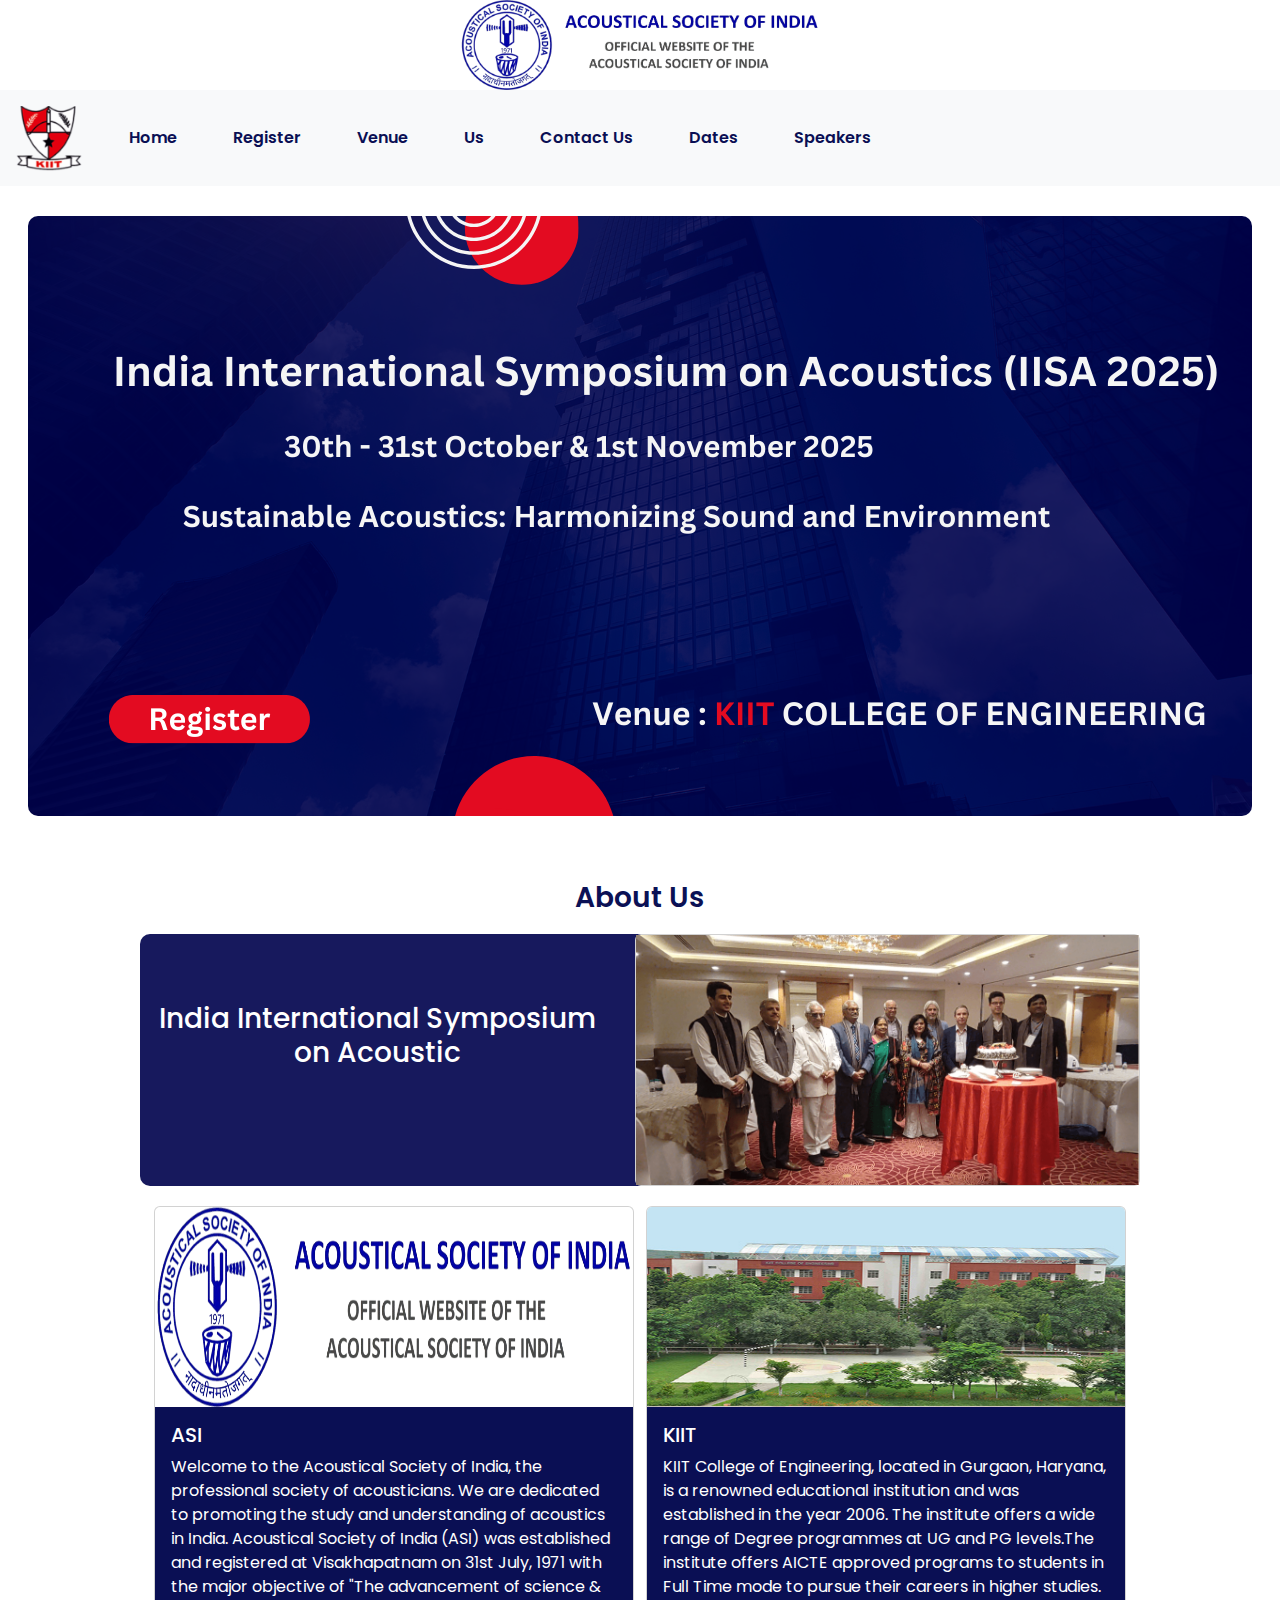
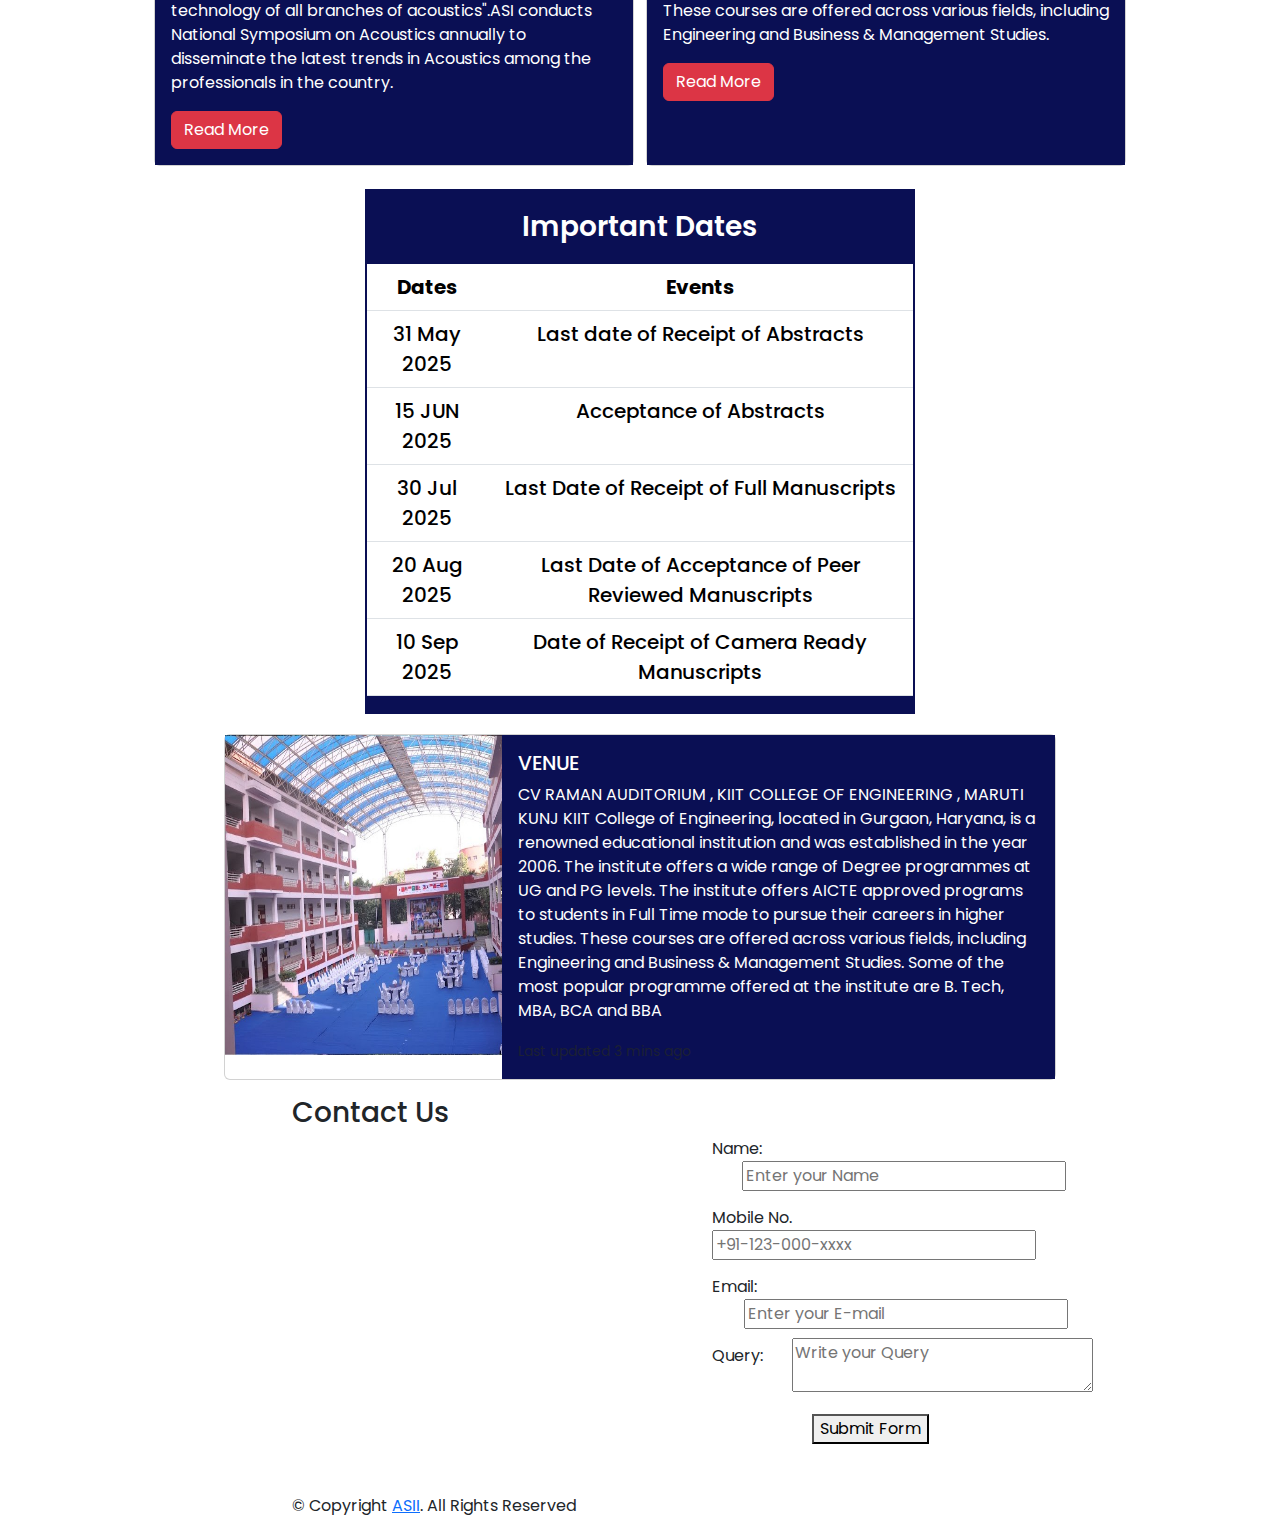
<file: index.html>
<!DOCTYPE html>
<html lang="en">
  <head>
    <meta charset="UTF-8" />
    <meta name="viewport" content="width=device-width, initial-scale=1.0" />
    <title>Asii</title>
    <link
      href="https://fonts.googleapis.com/css2?family=Poppins:ital,wght@0,100;0,200;0,300;0,400;0,500;0,600;0,700;0,800;0,900;1,100;1,200;1,300;1,400;1,500;1,600;1,700;1,800;1,900&display=swap"
      rel="stylesheet"
    />

    <script
      src="https://cdnjs.cloudflare.com/ajax/libs/gsap/3.12.5/gsap.min.js"
      integrity="sha512-7eHRwcbYkK4d9g/6tD/mhkf++eoTHwpNM9woBxtPUBWm67zeAfFC+HrdoE2GanKeocly/VxeLvIqwvCdk7qScg=="
      crossorigin="anonymous"
      referrerpolicy="no-referrer"
    ></script>

    <link
      href="https://cdn.jsdelivr.net/npm/bootstrap@5.3.3/dist/css/bootstrap.min.css"
      rel="stylesheet"
      integrity="sha384-QWTKZyjpPEjISv5WaRU9OFeRpok6YctnYmDr5pNlyT2bRjXh0JMhjY6hW+ALEwIH"
      crossorigin="anonymous"
    />
    <link
      rel="stylesheet"
      href="https://cdnjs.cloudflare.com/ajax/libs/font-awesome/6.7.1/css/all.min.css"
      integrity="sha512-5Hs3dF2AEPkpNAR7UiOHba+lRSJNeM2ECkwxUIxC1Q/FLycGTbNapWXB4tP889k5T5Ju8fs4b1P5z/iB4nMfSQ=="
      crossorigin="anonymous"
      referrerpolicy="no-referrer"
    />
    <link rel="stylesheet" href="css/style.css" />
    <link rel="stylesheet" href="css/media.css" />
  </head>
  <body>
    <!-- header start here -->
    <div class="top-nav">
      <img src="images/logoasi.png" alt="" />
    </div>
    <header class="sticky-top">
      <!-- navbar -->
      <nav class="navbar navbar-expand-lg bg-body-tertiary">
        <div class="container-fluid">
          <a class="navbar-brand" href="#"
            ><img src="images/kiit.png" height="65px"
          /></a>
          <button
            class="navbar-toggler"
            type="button"
            data-bs-toggle="collapse"
            data-bs-target="#navbarNav"
            aria-controls="navbarNav"
            aria-expanded="false"
            aria-label="Toggle navigation"
          >
            <span class="navbar-toggler-icon"></span>
          </button>
          <div class="collapse navbar-collapse" id="navbarNav">
            <ul class="navbar-nav">
              <li class="nav-item">
                <a class="nav-link" href="#">Home</a>
              </li>
              <li class="nav-item">
                <a class="nav-link" href="#">Register</a>
              </li>
              <li class="nav-item">
                <a class="nav-link" href="#">Venue</a>
              </li>
              <li class="nav-item">
                <a class="nav-link"> Us</a>
              </li>

              <li class="nav-item">
                <a class="nav-link">Contact Us</a>
              </li>
              <li class="nav-item">
                <a class="nav-link">Dates</a>
              </li>
              <li class="nav-item">
                <a class="nav-link">Speakers</a>
              </li>
            </ul>
          </div>
        </div>
      </nav>
    </header>

    <main>
      <div class="banner">
        <!-- <h2 id="head">India International Symposium on Acoustic</h2> -->
        <img class="asi-png" src="images/Venue.png" alt="" />
      </div>

      <hr />
      <!-- <video src="images/mess.mp4"  height="400px"></video> -->
      <h2 class="about">About Us</h2>
      <div class="container-card">
        <!-- <p class="organiser">Organise by Kiit College Of Engineering</p> -->
        <!-- <a  class =" about-register" href="#">Register</a> -->
        <h3 class="about-head">India International Symposium on Acoustic</h3>
        <div class="card">
          <img class="image-about" src="images/specom.png" alt="" />
        </div>
      </div>
      <div class="about-kasi">
        <!-- about the college and the asii in  -->
        <div class="card card-bui" style="width: 30rem">
          <img src="images/drone.jpg" class="card-img-top" height="200px" />
          <div class="card-body">
            <h5 class="card-title">KIIT</h5>
            <p class="card-text">
              KIIT College of Engineering, located in Gurgaon, Haryana, is a
              renowned educational institution and was established in the year
              2006. The institute offers a wide range of Degree programmes at UG
              and PG levels.The institute offers AICTE approved programs to
              students in Full Time mode to pursue their careers in higher
              studies. These courses are offered across various fields,
              including Engineering and Business & Management Studies.
            </p>
            <a
              href="https://www.kiit.in/home/"
              target="_blank"
              class="btn btn-danger"
              >Read More</a
            >
          </div>
        </div>
        <div class="card" style="width: 30rem">
          <img
            src="images/logoasi.png"
            class="card-img-top"
            height="200px"
            alt="..."
          />
          <div class="card-body">
            <h5 class="card-title">ASI</h5>
            <p class="card-text">
              Welcome to the Acoustical Society of India, the professional
              society of acousticians. We are dedicated to promoting the study
              and understanding of acoustics in India. Acoustical Society of
              India (ASI) was established and registered at Visakhapatnam on
              31st July, 1971 with the major objective of "The advancement of
              science & technology of all branches of acoustics".ASI conducts
              National Symposium on Acoustics annually to disseminate the latest
              trends in Acoustics among the professionals in the country.
            </p>
            <a
              href="https://acousticsindia.org/"
              target="_blank"
              class="btn btn-danger"
              >Read More</a
            >
          </div>
        </div>
      </div>
      <div class="tb">
        <h5>Important Dates</h5>
        <table class="table">
          <thead>
            <tr>
              <!-- <th scope="col">#</th> -->
              <th scope="col">Dates</th>
              <th scope="col">Events</th>
              <!-- <th scope="col">Handle</th> -->
            </tr>
          </thead>
          <tbody>
            <tr>
              <!-- <th scope="row">1</th> -->
              <td>31 May 2025</td>
              <td>Last date of Receipt of Abstracts</td>
              <!-- <td>@mdo</td> -->
            </tr>
            <tr>
              <!-- <th scope="row">2</th> -->
              <td>15 JUN 2025</td>
              <td>Acceptance of Abstracts</td>
              <!-- <td>@fat</td> -->
            </tr>
            <tr>
              <!-- <th scope="row">3</th> -->
              <td>30 Jul 2025</td>
              <td>Last Date of Receipt of Full Manuscripts</td>
              <!-- <td>@twitter</td> -->
            </tr>
            <tr>
              <!-- <th scope="row">3</th> -->
              <td>20 Aug 2025</td>
              <td>Last Date of Acceptance of Peer Reviewed Manuscripts</td>
              <!-- <td>@twitter</td> -->
            </tr>
            <tr>
              <!-- <th scope="row">3</th> -->
              <td>10 Sep 2025</td>
              <td>Date of Receipt of Camera Ready Manuscripts</td>
              <!-- <td>@twitter</td> -->
            </tr>
          </tbody>
        </table>
      </div>

      <div class="card mb-3" style="max-width: 900px; margin-top: 20px">
        <div class="row g-0">
          <div class="col-md-4">
            <img src="images/auditor.jpg" height="320px" width="350px" />
          </div>
          <div class="col-md-8">
            <div class="card-body">
              <h5 class="card-title">VENUE</h5>
              <p class="card-text">
                CV RAMAN AUDITORIUM , KIIT COLLEGE OF ENGINEERING , MARUTI KUNJ
                KIIT College of Engineering, located in Gurgaon, Haryana, is a
                renowned educational institution and was established in the year
                2006. The institute offers a wide range of Degree programmes at
                UG and PG levels. The institute offers AICTE approved programs
                to students in Full Time mode to pursue their careers in higher
                studies. These courses are offered across various fields,
                including Engineering and Business & Management Studies. Some of
                the most popular programme offered at the institute are B. Tech,
                MBA, BCA and BBA
              </p>
              <p class="card-text">
                <small class="text-body-secondary"
                  >Last updated 3 mins ago</small
                >
              </p>
            </div>
          </div>
        </div>
      </div>


      
    </main>
    <section id="contact">
      <div class="container">
          <div class="section-header">
              <h3>Contact Us</h3>
          </div>
          <div class="row">
              <div class="col-md-7 g-map">
                  <iframe
                      src="https://www.google.com/maps/embed?pb=!1m18!1m12!1m3!1d3510.883463350762!2d77.0622511754909!3d28.362372675813496!2m3!1f0!2f0!3f0!3m2!1i1024!2i768!4f13.1!3m3!1m2!1s0x390d1872f824ab35%3A0xc04ba6d352cf7ca6!2sKamrah%20Institute%20of%20Information%20and%20Technology%20(KIIT)!5e0!3m2!1sen!2sin!4v1733388883254!5m2!1sen!2sin"
                      width="100%" height="350" style="border:0;" allowfullscreen="" loading="lazy"
                      referrerpolicy="no-referrer-when-downgrade"></iframe>
              </div>
              <div class="col-md-5 form">
                      
                <form action="https://api.web3forms.com/submit" method="POST">
                
                    <!-- Replace with your Access Key -->
                    <input type="hidden" name="access_key" value="1fbc5156-28d2-4d6a-80d6-4f6185d7b312">
                
                    <!-- Form Inputs. Each input must have a name="" attribute -->
                     <label for="name">Name:</label>
                    <input type="text" name="name" required id="name" placeholder="Enter your Name" style="margin-left: 30px; margin-bottom: 15px;">
                    <br>
                    <label for="mobno.">Mobile No.</label>
                    <input type="tel" name="mobno." id="mobno." required  placeholder="+91-123-000-xxxx" style="margin-bottom: 15px;">
                    <br>
                    <label for="email">Email:</label>
                    <input type="email" name="email" required id="email" placeholder="Enter your E-mail" style="margin-left: 32px; margin-bottom: 15px;">
                    <br>
                
                
                    <!-- <label for="nationality">Nationality:</label>
                    <input type="text" placeholder="enter nationality name" id="nationality" value="country" name="nationality" required >
                    <br> -->
                    <div>
                        <label for="description">Query:</label>
                    </div>
                    
                    <textarea name="message" required id="description" style="margin-left: 80px; margin-top: -30px;" placeholder="Write your Query"></textarea>
                
                    <!-- Honeypot Spam Protection -->
                    <!-- <input type="checkbox" name="botcheck" class="hidden" style="display: none;"> -->
                    <br>
                
                    <!-- Custom Confirmation / Success Page -->
                    <!-- <input type="hidden" name="redirect" value="https://mywebsite.com/thanks.html"> -->
                
                    <button type="submit" style="margin-left: 100px; margin-top: 15px;">Submit Form</button>
                
                </form>

                
                </div>
        </div>

    <!-- main -->



    <footer id="footer">
      
    </div>

    <div class="container">
        <div class="copyright">
            &copy; Copyright <a href="https://acousticsindia.org/">ASII</a>. All Rights Reserved<br>
            <!-- Template By <a href="https://www.freewebsitecode.com">Free Website Code</a> -->
        </div>
    </div>
</footer>

    <script
      src="https://cdn.jsdelivr.net/npm/@popperjs/core@2.11.8/dist/umd/popper.min.js"
      integrity="sha384-I7E8VVD/ismYTF4hNIPjVp/Zjvgyol6VFvRkX/vR+Vc4jQkC+hVqc2pM8ODewa9r"
      crossorigin="anonymous"
    ></script>
    <script
      src="https://cdn.jsdelivr.net/npm/bootstrap@5.3.3/dist/js/bootstrap.min.js"
      integrity="sha384-0pUGZvbkm6XF6gxjEnlmuGrJXVbNuzT9qBBavbLwCsOGabYfZo0T0to5eqruptLy"
      crossorigin="anonymous"
    ></script>
  </body>
</html>
</file>
<file: css/style.css>
* {
  font-family: "Poppins", sans-serif;
}
.top-nav {
  display: flex;
  justify-content: center;
  align-items: center;
  width: 100%;
  background-color: white;
  height: 90px;
}
.top-nav img {
  height: 90px;
}
.kiit {
  height: 80px;
  /* margin-left: 4px; */
  margin-left: 40px;
}
.asi {
  height: 80px;
  margin-right: 10px;
  /* justify-content: end;
  align-items: end; */
}
.navbar ul li a {
  font-weight: 600;
  color: #0a0f54;
}
.navbar ul li a:hover {
  background-color: #e30010;
  border-radius: 10px;
  color: rgb(237, 230, 230);
}

/* header {
  position: sticky;
  display: flex;
  justify-content: center;
  flex-direction: column-reverse;
  box-shadow: 10px 10px 20px 3px grey;
  /* border-bottom: 2px solid black; */
header ul {
  display: flex;
  text-decoration: none;
  list-style: none;
  /* justify-content: space-between; */
}
header ul li a {
  margin: 20px;
  text-decoration: none;
  color: red;
  font-weight: 600;
  font-size: 18px;
}
header ul li a:hover {
  color: red;
  transition: 0.6s;

  /* text-decoration: underline; */
  cursor: pointer;
}

.videos {
  margin-top: 15px;
}
main {
  display: flex;
  flex-direction: column;
  justify-content: center;
  align-items: center;
}
.banner {
  display: flex;
  justify-content: center;
  align-items: center;
  margin: auto;
  margin-top: 30px;
  width: 85vw;
  display: flex;
  height: 600px;
  /* border: 2px solid red; */
  border-radius: 10px;
  /* background-image:"images/asi.png"; */
  /* background-repeat: no-repeat; */
  /* background-size: contain; */
}
.asi-png {
  border-radius: 10px;
}
.about {
  margin: auto;
  margin-top: 32px;
  color: #0b1155;
  font-size: 28px;
  font-weight: 600;
  /* text-decoration: underline; */
}
.container-card {
  display: flex;
  text-align: center;
  flex-direction: row;
  width: 1000px;
  /* border: 2px solid red; */
  justify-content: end;
  margin-top: 19px;
  align-items: end;
  background-color: #17195d;
  color: white;
  border-radius: 10px;
}
.card {
  display: flex;
  width: 65%;
  /* border: 2px solid green; */

  /* align-self: ; */
}
.about-head {
  margin-bottom: 117px;
  margin-right: 20px;
  margin-top: 34px;
}

.card-body {
  background-color: #0a0f54;
  color: white;
}
.about-kasi {
  display: flex;
  flex-direction: row-reverse;

  margin-top: 20px;
}
.card-bui {
  margin-left: 12px;
}
.tb {
  background-color: #0a0f54;
  border: 2px solid #0a0f54;
  width: 550px;
  margin-top: 23px;
  text-align: center;
  /* font-weight: 600; */
  font-size: 20px;
}

.table {
  margin-top: 20px;
}
.tb h5 {
  padding-top: 19px;
  color: white;
  font-weight: 600;
  font-size: 28px;
}
table tbody tr td {
  font-weight: 500;
}
.venue-banner {
  border: 2px solid red;
  width: 1000px;
  height: 400px;
  margin-top: 20px;
  display: flex;
  background-color: #0a0f54;
  justify-content: center;
  color: white;
  flex-direction: row;
}
.para {
  margin-top: 20px;
  text-align: center;
  margin-right: 30px;
}
</file>
<file: css/media.css>
@media (min-width: 500px) {
  .container,
  .container-md,
  .container-sm {
    max-width: 720px;
  }
  .about-kasi {
    flex-wrap: wrap;
  }
}
</file>
